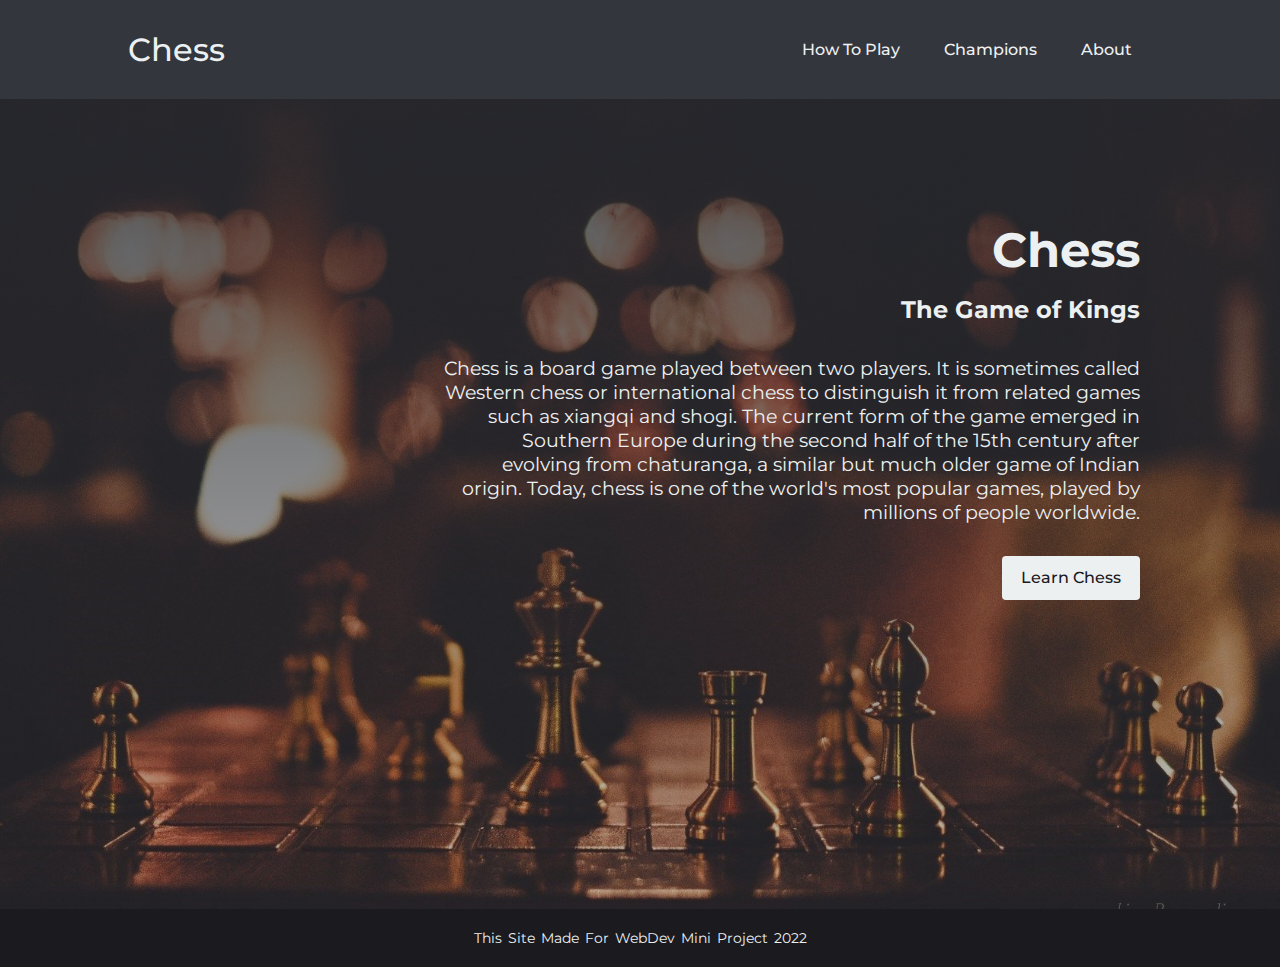
<file: index.html>
<!doctype html>
<html lang="en">
<head>
    <meta charset="UTF-8">
    <meta name="viewport"
          content="width=device-width, user-scalable=no, initial-scale=1.0, maximum-scale=1.0, minimum-scale=1.0">
    <meta http-equiv="X-UA-Compatible" content="ie=edge">
    <title>Chess</title>
    <link rel="stylesheet" href="style.css">
</head>
<body>
<!-- Le header -->
    <header>
        <h1 class="title"><a href="index.html">Chess</a></h1>
        <nav>
            <ul class="nav_links">
                <li><a href="how_to_play.html">How To Play</a></li>
                <li><a href="champions.html">Champions</a></li>
                <li><a href="about.html">About</a></li>
            </ul>
        </nav>
    </header>
<!-- Section: Hero -->
    <section class="hero">
        <div class="hero_container">
            <div class="hero_info">
                <h1>Chess</h1>
                <h2>The Game of Kings</h2>
                <p>Chess is a board game played between two players. It is sometimes called Western chess or international chess to distinguish it from related games such as xiangqi and shogi. The current form of the game emerged in Southern Europe during the second half of the 15th century after evolving from chaturanga, a similar but much older game of Indian origin. Today, chess is one of the world's most popular games, played by millions of people worldwide.</p>
                <a href="how_to_play.html">Learn Chess</a>
            </div>
        </div>
    </section>
<!-- Le footer -->
    <footer>
        <p class="footer-text">This Site Made For WebDev Mini Project 2022</p>
    </footer>
</body>
</html>
</file>
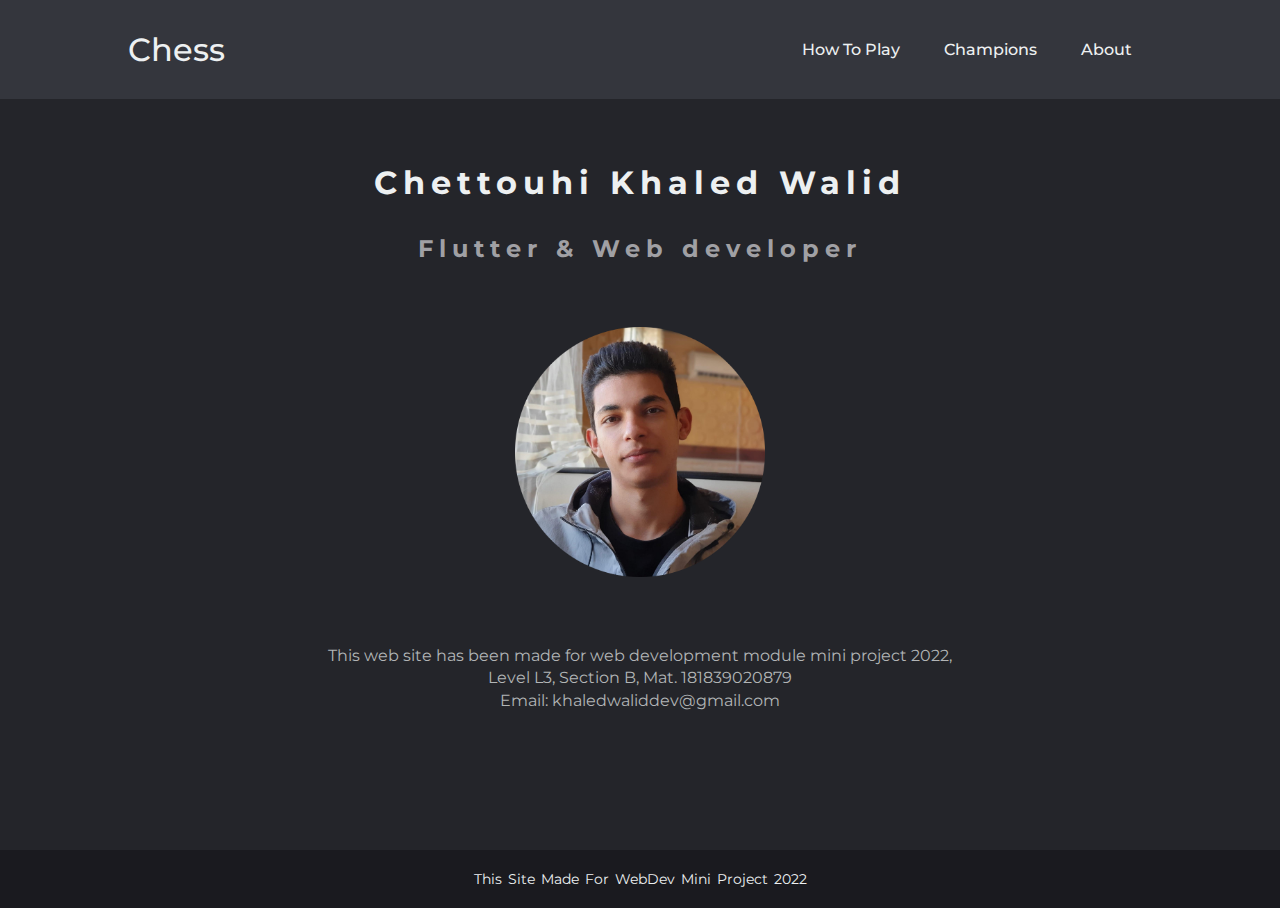
<file: about.html>
<!doctype html>
<html lang="en">
<head>
    <meta charset="UTF-8">
    <meta name="viewport"
          content="width=device-width, user-scalable=no, initial-scale=1.0, maximum-scale=1.0, minimum-scale=1.0">
    <meta http-equiv="X-UA-Compatible" content="ie=edge">
    <title>About</title>
    <link rel="stylesheet" href="style.css">
</head>
<body>
<!-- Le header -->
<header>
    <h1 class="title"><a href="index.html">Chess</a></h1>
    <nav>
        <ul class="nav_links">
            <li><a href="how_to_play.html">How To Play</a></li>
            <li><a href="champions.html">Champions</a></li>
            <li><a href="about.html">About</a></li>
        </ul>
    </nav>
</header>
<!-- Section: about -->
<section class="about-us">
    <div class="about-container">
        <h1>Chettouhi Khaled Walid</h1>
        <h2>Flutter & Web developer</h2>
        <div class="my-image">
            <img src="assets/images/khaleds_image.png" alt="Khaled">
        </div>
        <p>
            This web site has been made for web development module mini project 2022,<br> Level L3, Section B, Mat. 181839020879<br> Email: khaledwaliddev@gmail.com
        </p>
    </div>
</section>
<!-- Le footer -->
<footer>
    <p class="footer-text">This Site Made For WebDev Mini Project 2022</p>
</footer>
</body>
</html>
</file>
<file: style.css>
@import url('https://fonts.googleapis.com/css2?family=Montserrat:wght@500&display=swap');

/* ============ Overwriting les attributs général ============*/
* {
    box-sizing: border-box;
    margin: 0;
    padding: 0;
    background-color: #24252A;
}

html{
    scroll-behavior: smooth;
    font-family: "Montserrat", sans-serif;
    box-sizing: border-box;
}

body {
    position: relative;
    min-height:100vh;
    margin:0;
}

body::after {
    content: '';
    display: block;
    height: 50px;
}

li, a{
    font-weight: 500;
    font-size: 16px;
    color: #EDF0F1;
    text-decoration: none;
}

/* ============ Les attributs du header ============*/

header {
    display: flex;
    justify-content: space-between;
    align-items: center;
    padding: 30px 10%;
    background-color: #34363d;
}

.title {
    cursor: pointer;
    color: #EDF0F1;
}

.title a {
    font-size: 32px;
    background-color: #34363d;
}

.nav_links {
    list-style: none;
    background-color: #34363d;
}

.nav_links li {
    display: inline-block;
    padding: 0px 20px;
    background-color: #34363d;
}

.nav_links li a {
    transition: all 0.3s ease 0s;
    background-color: #34363d;
}

.nav_links li a:hover {
    color: #0088A9;
}

/* ============ Les attributs du footer ============*/

footer{
    position: absolute;
    bottom: 0;
    width: 100%;
    height: 50px;
}
.footer-text{
    background: #1a1a1f;
    color: #EDF0F1;
    width: 100vw;
    padding: 20px 0;
    text-align: center;
    font-size: 14px;
    word-spacing: 2px;
    text-transform: capitalize;
}

.arrow-btn {
    position: fixed;
    bottom: 65px;
    right: 15px;
    z-index: 9;
}

.arrow-btn a {
    height: 39px;
    width: 37px;
    text-align: center;
    display: block;
    cursor: pointer;
    background: transparent;
}

.arrow-btn a span{
    line-height: 39px;
    font-size: 25px;
    background: transparent;
}

/* ============ Les attributs du hero dans "index" page ============*/

.hero {
    width: 100%;
    height: 90vh;
    background: linear-gradient(rgba(36, 37, 42, 0.8), rgba(0, 0, 0, 0.23)), url("./assets/images/chess_background.jpeg");
    background-size: 100% 100%;
    color: #EDF0F1;
}

.hero_container{
    background-color: transparent;
    width: 90%;
    height: 100%;
    max-width: 1000px;
    margin: 0 auto;
    display: flex;
    alignment: center;
    justify-content: center;
    position: relative;
    text-align: right;
}

.hero_info{
    position: absolute;
    top: 15%;
}

.hero_container .hero_info h1{
    font-size: 3rem;
    margin-bottom: 1rem;
}

.hero_container .hero_info h2 {
    font-size: 1.5rem;
    margin-bottom: 2rem;
}

.hero_container .hero_info p {
    font-size: 1.2rem;
    max-width: 70%;
    margin: 0 0 0 auto;
}

.hero_container .hero_info a {
    text-decoration: none;
    display: inline-block;
    color: #1a1a1f;
    background-color: #EDF0F1;
    border-radius: 4px;
    font-size: 1rem;
    padding: 0.8em 1.2em;
    margin-top: 2rem;
}

.hero_info, .hero_info h1, .hero_info h2, .hero_info p{
    background-color: transparent;
}

/* ============ Les attributs du "about" page ============*/

.about-container{
    max-width: 1100px;
    padding: 0 3rem;
    margin: 4rem auto 0;
    text-align: center;
}

.about-container h1{
    color: #EDF0F1;
    font-size: 2rem;
    letter-spacing: 6px;
    margin-bottom: 2rem;
}

.about-container h2{
    color: #a0a0a4;
    font-size: 1.5rem;
    letter-spacing: 6px;
    margin-bottom: 2rem;
}

.about-container p{
    color: #b2b5b6;
    line-height: 1.4rem;
    margin-bottom: 2rem;
}

.my-image{
    margin-top: 4rem;
    margin-bottom: 4rem;
}

.my-image img{
    width: auto;
    height: 250px;
}

/* ============ Les attributs du classement dans "champions" page ============*/

*, *:before, *:after {
    box-sizing: inherit;
}

.champions-column {
    float: left;
    width: 20%;
    margin-bottom: 16px;
    padding: 0 8px;
}

.champions-row{
    display: flex;
    align-items: center;
    justify-content: center;
    margin-bottom: 2rem;
}

.champions-card {
    box-shadow: 0 4px 8px 0 rgba(0, 0, 0, 0.2);
    margin: 8px;
}

.champions-card-low {
    box-shadow: 0 4px 8px 0 rgba(0, 0, 0, 0.2);
    margin: 8px;
    margin-top: 4rem;
}

.champions-card h2{
    color: #EDF0F1;
}

.champions-card-low h2{
    color: #EDF0F1;
}

.champions-container {
    padding: 0 16px;
}

.champions-container::after, .champions-row::after {
    content: "";
    clear: both;
    display: table;
}

.champions-title {
    color: white;
    font-size: 2rem;
}

.champions-page-title{
    color: #EDF0F1;
    font-size: 3rem;
    margin-top: 4rem;
    margin-bottom: 4rem;
    text-align: center;
}

/* ============ Les attributs du timeline dans "champions" page ============*/

/* Le timeline (la règle verticale) */
.timeline {
    position: relative;
    max-width: 1200px;
    margin: 0 auto;
}

.timeline::after {
    content: '';
    position: absolute;
    width: 6px;
    background-color: white;
    top: 0;
    bottom: 0;
    left: 50%;
    margin-left: -3px;
}

/* Conteneur autour du contenu */
.timeline-container {
    padding: 10px 40px;
    position: relative;
    background-color: inherit;
    width: 50%;
}

/* Les cercles sur le timeline */
.timeline-container::after {
    content: '';
    position: absolute;
    width: 25px;
    height: 25px;
    right: -17px;
    background-color: white;
    border: 4px solid #0088A9;
    top: 15px;
    border-radius: 50%;
    z-index: 1;
}

.left {
    left: 0;
}

.right {
    left: 50%;
}

/* Ajouter des flèches au conteneur de gauche (pointant vers la droite) */
.left::before {
    content: " ";
    height: 0;
    position: absolute;
    top: 22px;
    width: 0;
    z-index: 1;
    right: 30px;
    border: medium solid white;
    border-width: 10px 0 10px 10px;
    border-color: transparent transparent transparent white;
}

/* Ajouter des flèches au conteneur de droite (pointant vers la gauche) */
.right::before {
    content: " ";
    height: 0;
    position: absolute;
    top: 22px;
    width: 0;
    z-index: 1;
    left: 30px;
    border: medium solid white;
    border-width: 10px 10px 10px 0;
    border-color: transparent white transparent transparent;
}

/* Fixez le cercle pour les conteneurs sur le côté droit */
.right::after {
    left: -16px;
}

/* le contenu */
.timeline-content {
    padding: 20px 30px;
    background-color: white;
    position: relative;
    border-radius: 6px;
}

.timeline-content h2, .timeline-content p{
    background-color: white;
}

/* ============ Les attributs du "How to play" page ============*/

.guide-page-title{
    color: #EDF0F1;
    font-size: 3rem;
    margin-top: 4rem;
    margin-bottom: 4rem;
    text-align: center;
}

.guide-row {
    display: flex;
    align-items: center;
    justify-content: center;
    margin-bottom: 2rem;
}

/* Trois colonnes côte à côte */
.guide-column {
    float: left;
    width: 25%;
    margin-bottom: 16px;
    padding: 0 8px;
}

/* Ajoutez des ombres pour créer un effet de carte */
.guide-card {
    box-shadow: 0 4px 8px 0 rgba(0, 0, 0, 0.2);
}

.guide-card h2{
    color: #0088A9;
}

/* Certains padding gauche et droit à l'intérieur du conteneur */
.guide-container {
    padding: 0 16px;
}

/* Flotteurs clairs */
.guide-container::after, .guide-row::after {
    content: "";
    clear: both;
    display: table;
}

.guide-title {
    color: grey;
}

.guide-description{
    color: #EDF0F1;
}

.image-main-piece{
    width:100%;
}

.image-hover-piece{
    width:100%;
}

.figure {
    position: relative;
    width: 100%;
}
.figure img.image-hover-piece {
    position: absolute;
    top: 0;
    right: 0;
    left: 0;
    bottom: 0;
    object-fit: contain;
    opacity: 0;
    transition: opacity .2s;
}
.figure:hover img.image-hover-piece {
    opacity: 1;
}
</file>
